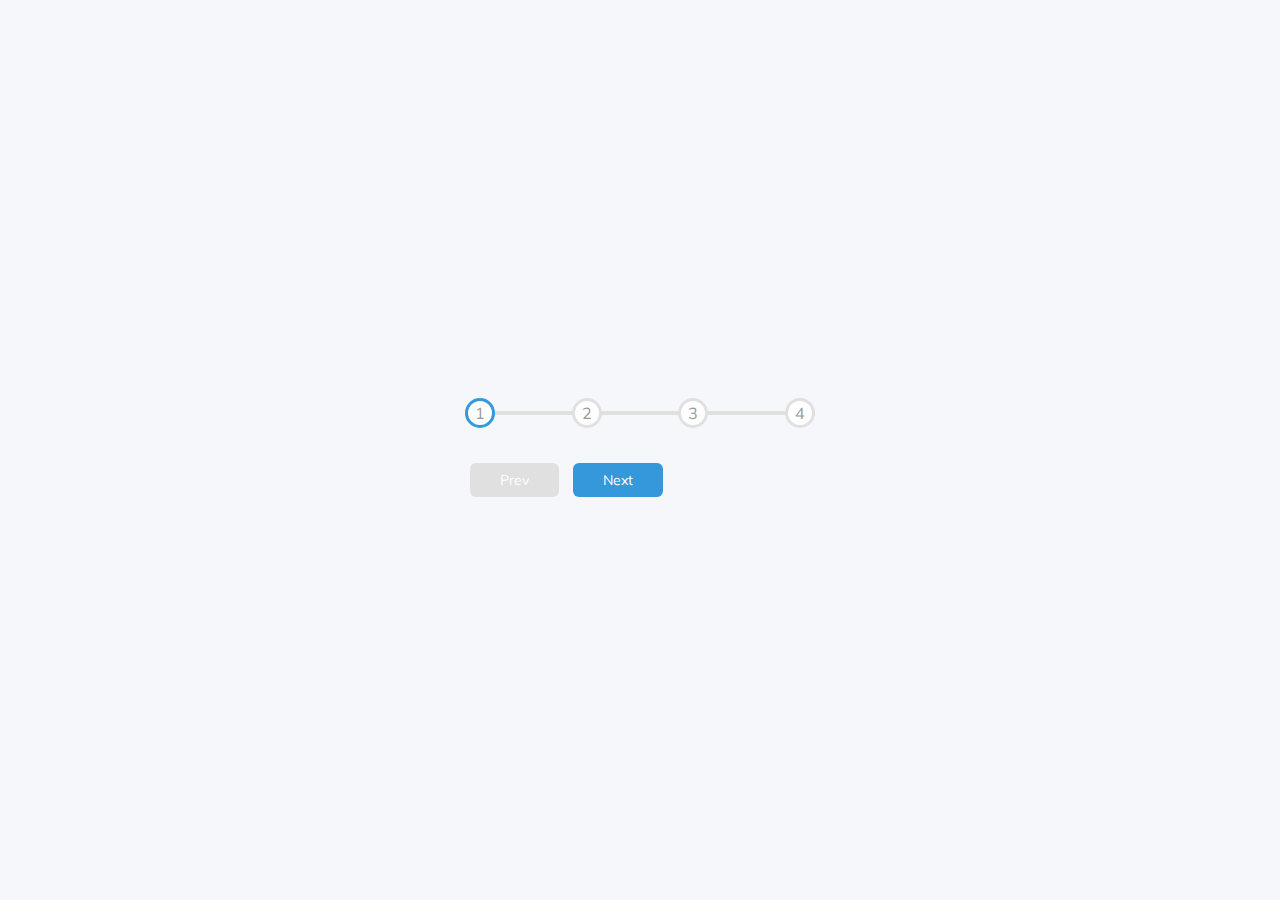
<file: day2ProgressSteps/index.html>
<!DOCTYPE html>
<html lang="en">
  <head>
    <meta charset="UTF-8" />
    <meta http-equiv="X-UA-Compatible" content="IE=edge" />
    <meta name="viewport" content="width=device-width, initial-scale=1.0" />
    <link
      rel="stylesheet"
      href="https://cdnjs.cloudflare.com/ajax/libs/font-awesome/5.15.1/css/all.min.css"
      integrity="sha512-+4zCK9k+qNFUR5X+cKL9EIR+ZOhtIloNl9GIKS57V1MyNsYpYcUrUeQc9vNfzsWfV28IaLL3i96P9sdNyeRssA=="
      crossorigin="anonymous"
      referrerpolicy="no-referrer"
    />
    <link rel="stylesheet" href="style.css" />
    <title>Progress Steps</title>
  </head>

  <body>
    <div class="container">
      <div class="progress-container">
        <div class="progress" id="progress"></div>
        <div class="circle active">1</div>
        <div class="circle">2</div>
        <div class="circle">3</div>
        <div class="circle">4</div>
      </div>

      <button class="btn" id="prev" disabled>Prev</button>
      <button class="btn" id="next">Next</button>
    </div>
    <script src="script.js"></script>
  </body>
</html>
</file>
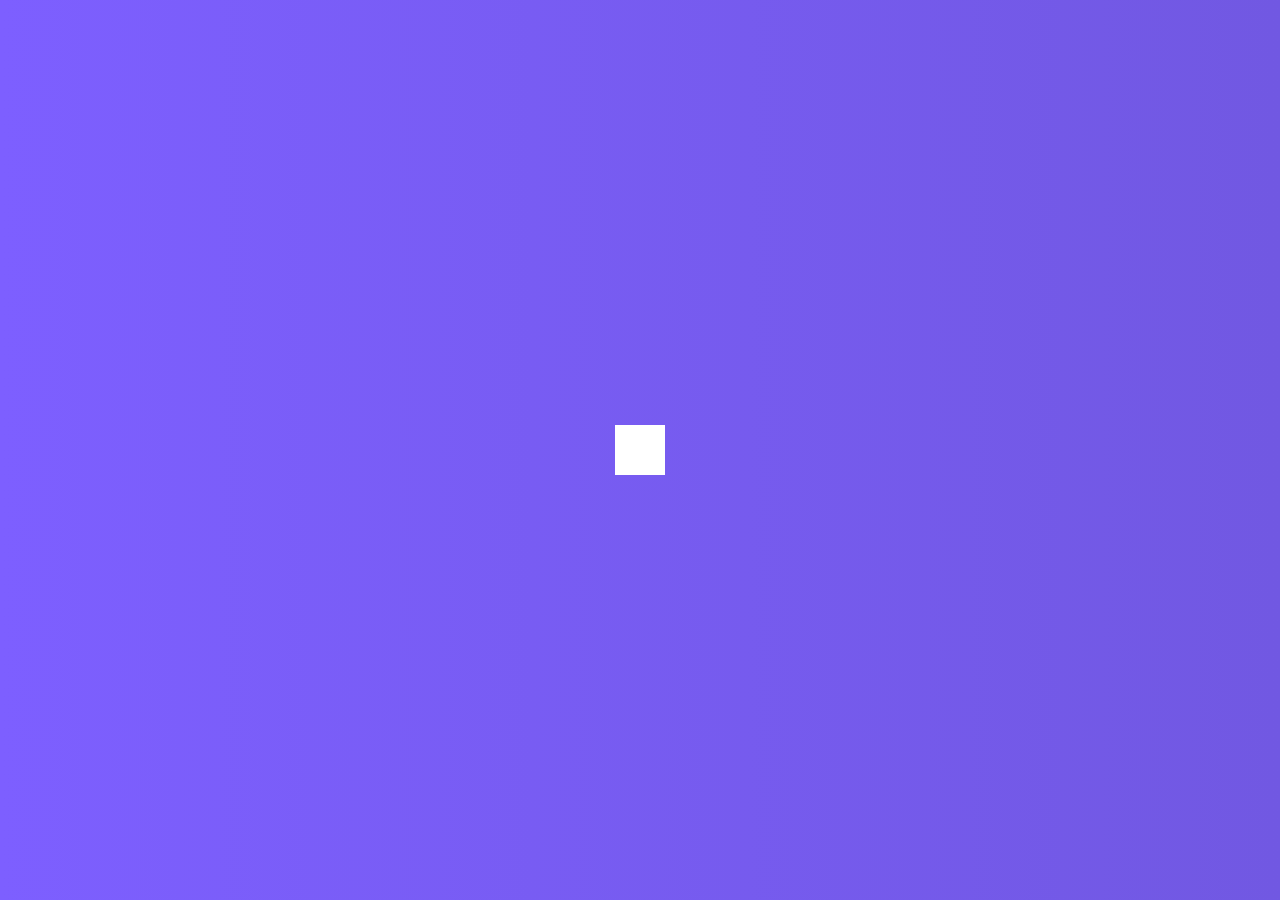
<file: day4HiddenSearchWidget/index.html>
<!DOCTYPE html>
<html lang="en">
  <head>
    <meta charset="UTF-8" />
    <meta http-equiv="X-UA-Compatible" content="IE=edge" />
    <meta name="viewport" content="width=device-width, initial-scale=1.0" />
    <link
      rel="stylesheet"
      href="https://cdnjs.cloudflare.com/ajax/libs/font-awesome/5.15.1/css/all.min.css"
      integrity="sha512-+4zCK9k+qNFUR5X+cKL9EIR+ZOhtIloNl9GIKS57V1MyNsYpYcUrUeQc9vNfzsWfV28IaLL3i96P9sdNyeRssA=="
      crossorigin="anonymous"
      referrerpolicy="no-referrer"
    />
    <link rel="stylesheet" href="style.css" />
    <title>Hidden Search</title>
  </head>

  <body>
    <div class="search">
      <input type="text" class="input" placeholder="Search..." />
      <button class="btn">
        <i class="fas fa-search"></i>
      </button>
    </div>

    <script src="script.js"></script>
  </body>
</html>
</file>
<file: day2ProgressSteps/style.css>
@import url("https://fonts.googleapis.com/css?family=Muli&display=swap");

:root {
  --line-border-fill: #3498db;
  --line-border-empty: #e0e0e0;
}

* {
  box-sizing: border-box;
}

body {
  background-color: #f6f7fb;
  font-family: "Muli", sans-serif;
  display: flex;
  align-items: center;
  justify-content: center;
  height: 100vh;
  overflow: hidden;
  margin: 0;
}

.containier {
  text-align: center;
}

.progress-container {
  display: flex;
  justify-content: space-between;
  position: relative;
  margin-bottom: 30px;
  max-width: 100%;
  width: 350px;
}

.progress-container::before {
  content: "";
  background-color: var(--line-border-empty);
  position: absolute;
  top: 50%;
  left: 0;
  transform: translateY(-50%);
  height: 4px;
  width: 100%;
  z-index: -1;
}

.progress {
  background-color: var(--line-border-fill);
  position: absolute;
  top: 50%;
  left: 0;
  transform: translateY(-50%);
  height: 4px;
  width: 0%;
  z-index: -1;
  transition: 0.4s ease;
}

.circle {
  background-color: #fff;
  color: #999;
  border-radius: 50%;
  height: 30px;
  width: 30px;
  display: flex;
  align-items: center;
  justify-content: center;
  border: 3px solid var(--line-border-empty);
  transition: 0.4s ease;
}

.circle.active {
  border-color: var(--line-border-fill);
}

.btn {
  background-color: var(--line-border-fill);
  color: #fff;
  border: 0;
  border-radius: 6px;
  cursor: pointer;
  font-family: inherit;
  padding: 8px 30px;
  margin: 5px;
  font-size: 14px;
}

.btn:active {
  transform: scale(0.98);
}

.btn:focus {
  outline: 0;
}

.btn:disabled {
  background-color: var(--line-border-empty);
  cursor: not-allowed;
}
</file>
<file: day4HiddenSearchWidget/style.css>
@import url("https://fonts.googleapis.com/css?family=Roboto:wght@400;700&display=swap");

* {
  box-sizing: border-box;
}

body {
  background-image: linear-gradient(90deg, #7d5fff, #7158e2);
  font-family: "Roboto", sans-serif;
  display: flex;
  align-items: center;
  justify-content: center;
  height: 100vh;
  overflow: hidden;
  margin: 0;
}

.search {
  position: relative;
  height: 50px;
}

.search .input {
  background-color: #fff;
  border: 0;
  font-size: 18px;
  padding: 15px;
  height: 50px;
  width: 50px;
  transition: width 0.3s ease;
}

.btn {
  background-color: #fff;
  border: 0;
  cursor: pointer;
  font-size: 24px;
  position: absolute;
  top: 0;
  left: 0;
  height: 50px;
  width: 50px;
  transition: transform 0.3s ease;
}

.btn:focus,
.input:focus {
  outline: none;
}

.search.active .input {
  width: 200px;
}

.search.active .btn {
  transform: translateX(198px);
}
</file>
